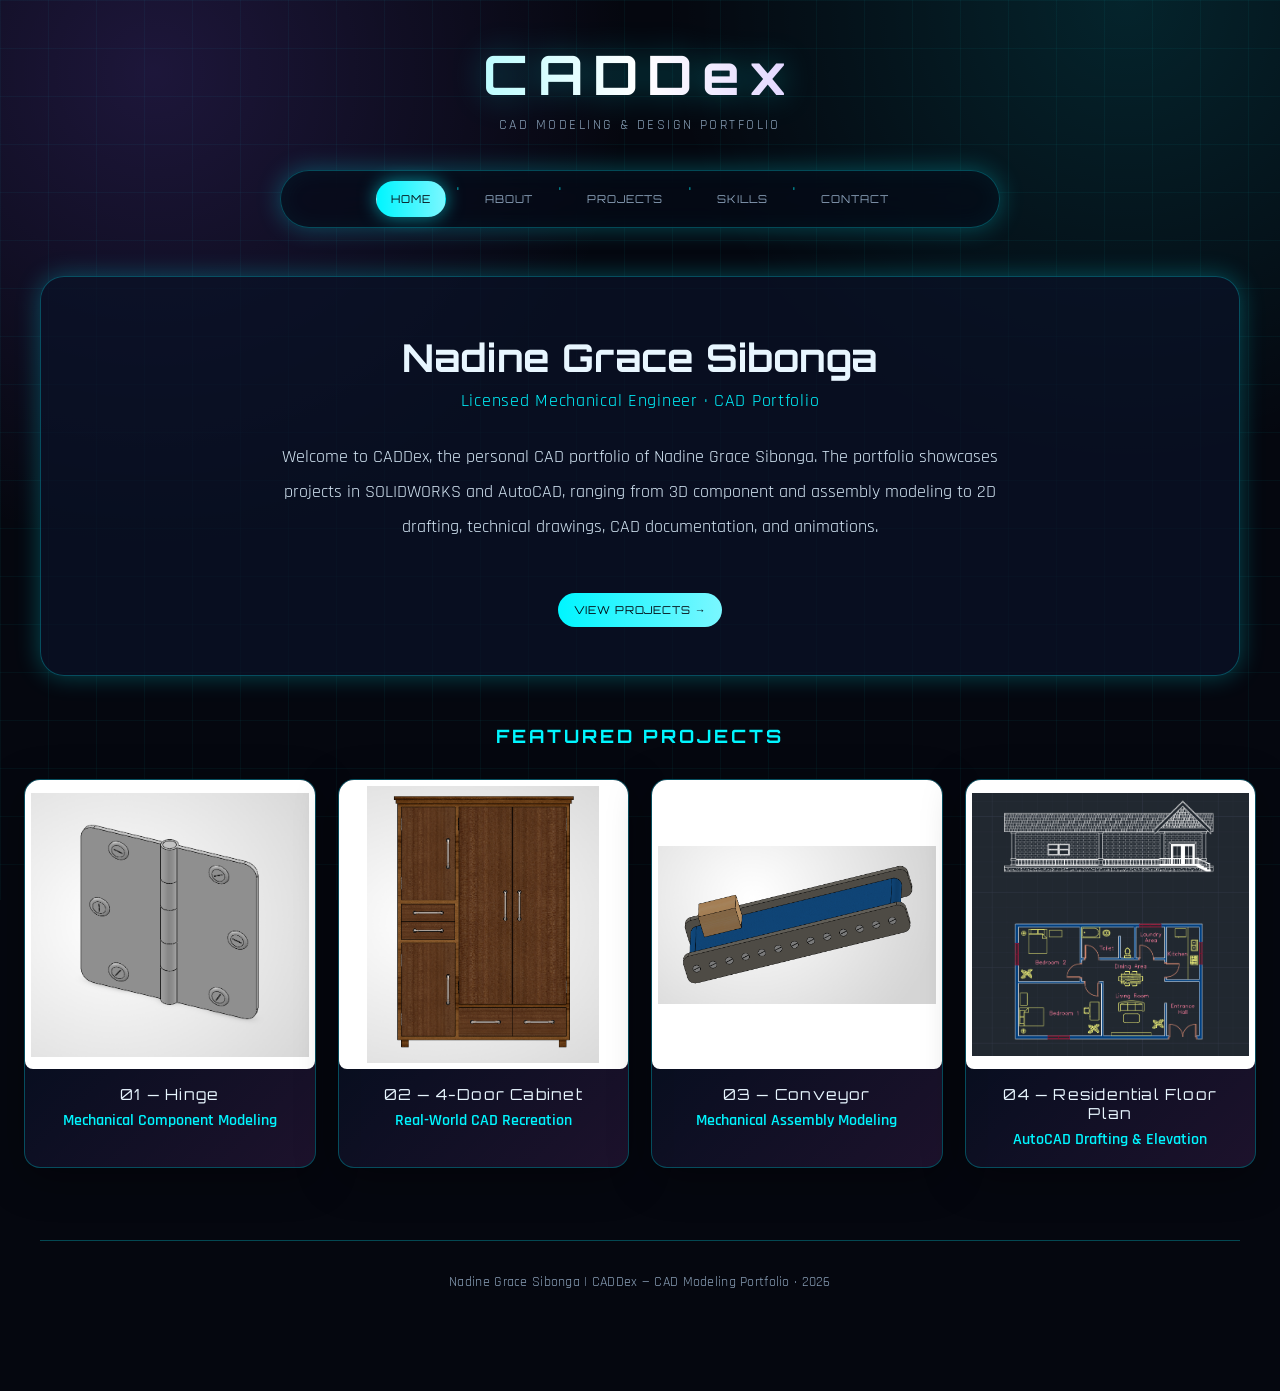
<file: index.html>
<!DOCTYPE html>
<html lang="en">
<head>
    <meta charset="UTF-8">
    <meta name="viewport" content="width=device-width, initial-scale=1">
    <title>Nadine Grace Sibonga | CADDex — CAD Modeling Portfolio</title>
    <meta name="description" content="CADDex is the CAD portfolio of Nadine Grace Sibonga, a licensed mechanical engineer. SOLIDWORKS parts, assemblies, drawings, and animations.">
    <meta name="author" content="Nadine Grace Sibonga">
    <link rel="canonical" href="https://eni-bit.github.io/caddex/">
    <meta property="og:type" content="website">
    <meta property="og:title" content="Nadine Grace Sibonga | CADDex — CAD Modeling Portfolio">
    <meta property="og:description" content="CAD portfolio of Nadine Grace Sibonga: SOLIDWORKS modeling, assemblies, technical drawings, and animations.">
    <meta property="og:url" content="https://eni-bit.github.io/caddex/">
    <meta property="og:image" content="https://eni-bit.github.io/caddex/static/about/profile.jpg">
    <link rel="stylesheet" href="static/style.css?v=59">
    <script type="application/ld+json">
    {
        "@context": "https://schema.org",
        "@type": "Person",
        "name": "Nadine Grace Sibonga",
        "jobTitle": "Licensed Mechanical Engineer",
        "url": "https://eni-bit.github.io/caddex/",
        "image": "https://eni-bit.github.io/caddex/static/about/profile.jpg",
        "alumniOf": "Technological Institute of the Philippines – Manila",
        "knowsAbout": ["SOLIDWORKS", "CAD", "Mechanical Engineering", "Technical Drawings"]
    }
    </script>
</head>
<body data-page="home">
    <div class="site-wrap">
        <header class="brand">
            <h1>CADDex</h1>
            <p>CAD Modeling &amp; Design Portfolio</p>
        </header>

        <nav class="tabs" id="site-nav"></nav>

        <section id="home-panel">
            <div class="hero">
                <h2>Nadine Grace Sibonga</h2>
                <p class="hero-role">Licensed Mechanical Engineer · CAD Portfolio</p>
                <div class="hero-copy" id="home-intro"></div>
                <a class="back-button" href="index.html?tab=projects">View Projects →</a>
            </div>

            <h2 class="panel-title">Featured Projects</h2>
            <div class="content" id="featured-grid"></div>
        </section>

        <section id="about-panel" hidden>
            <article class="story-block">
                <h2>About Me</h2>
                <div class="about-photo-wrap" id="about-photo-wrap" hidden>
                    <div class="photo-frame">
                        <img id="about-photo" alt="Profile photo">
                    </div>
                </div>
                <p class="greeting" id="about-greeting">Hi, I'm Nadine Grace Sibonga.</p>
                <p class="role" id="about-role">Licensed Mechanical Engineer | CAD Enthusiast</p>
                <div id="about-me"></div>
            </article>
            <article class="story-block">
                <h2>Why CAD?</h2>
                <div id="about-why"></div>
                <p class="list-label" id="about-focus-label"></p>
                <ul class="focus-list" id="about-focus"></ul>
            </article>
            <article class="story-block">
                <p class="section-kicker" id="about-objects-kicker"></p>
                <h2 id="about-objects-title">Turning a Real Object into a CAD Model</h2>
                <div id="about-objects"></div>
                <h3 class="subhead" id="about-approach-title">Project Approach</h3>
                <ol class="approach-flow" id="about-approach"></ol>
            </article>
            <article class="story-block">
                <h2 id="about-working-title">What I'm Working Toward</h2>
                <div id="about-working"></div>
            </article>
            <article class="story-block about-cta">
                <h2 id="about-cta-title">Interested in my work?</h2>
                <div class="about-cta-actions">
                    <a class="back-button" href="index.html?tab=projects" id="about-cta-projects">View My Projects</a>
                    <a class="back-button back-button-ghost" href="index.html?tab=contact" id="about-cta-contact">Get In Touch</a>
                </div>
            </article>
        </section>

        <section id="projects-panel" hidden>
            <h2 class="panel-title">Projects</h2>
            <div class="content" id="project-grid"></div>
        </section>

        <section id="skills-panel" hidden>
            <h2 class="panel-title">Skills</h2>
            <div id="skills-groups"></div>
        </section>

        <section id="contact-panel" hidden>
            <h2 class="panel-title" id="contact-heading">Let's Connect</h2>
            <div class="intro" id="contact-intro"></div>

            <div id="contact-form-wrap">
                <h3 class="panel-title">Contact Form</h3>
                <form class="contact-form" id="contact-form">
                    <label>Name<input id="contact-name" type="text" name="name" required></label>
                    <label>Email<input id="contact-email" type="email" name="email" required></label>
                    <label>Message<textarea id="contact-message" name="message" rows="5" required></textarea></label>
                    <input type="text" name="_gotcha" id="contact-gotcha" class="hp-field" tabindex="-1" autocomplete="off">
                    <p class="form-note" id="contact-form-note"></p>
                    <button type="submit" class="back-button">Send Message</button>
                </form>
            </div>
        </section>

        <footer class="site-footer" id="site-footer"></footer>
    </div>

    <script src="static/projects-data.js?v=69"></script>
    <script src="static/portfolio.js?v=61"></script>
</body>
</html>
</file>
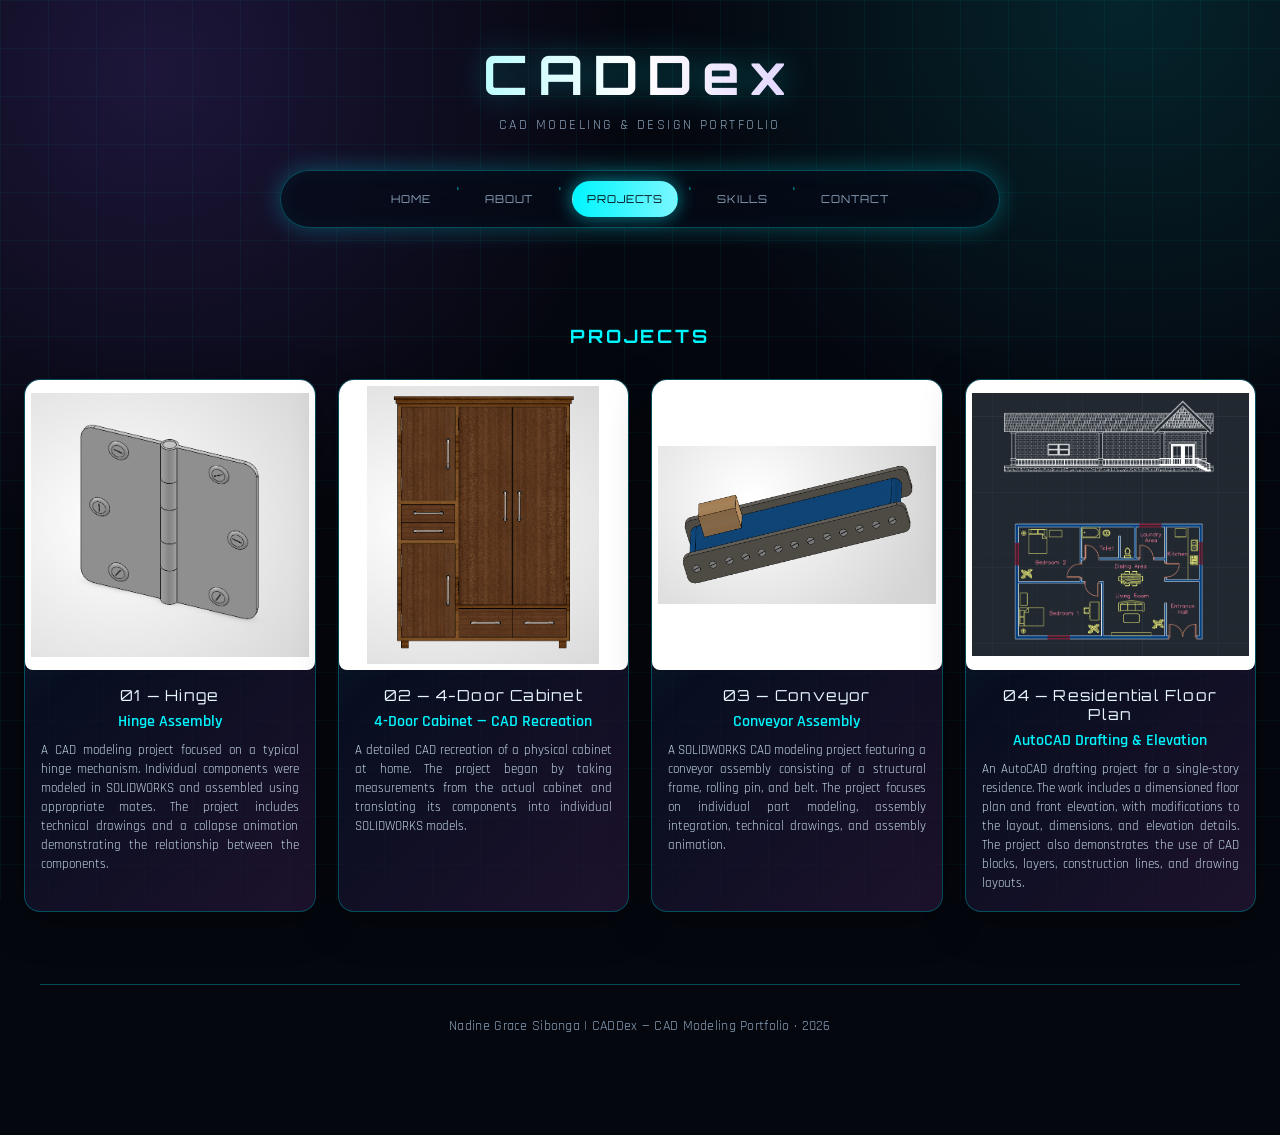
<file: project.html>
<!DOCTYPE html>
<html lang="en">
<head>
    <meta charset="UTF-8">
    <meta name="viewport" content="width=device-width, initial-scale=1">
    <title>CAD Projects | CADDex — Nadine Grace Sibonga</title>
    <meta name="description" content="CAD project by Nadine Grace Sibonga on CADDex, a SOLIDWORKS portfolio of parts, assemblies, drawings, and animations.">
    <meta name="author" content="Nadine Grace Sibonga">
    <link rel="canonical" href="https://eni-bit.github.io/caddex/">
    <meta property="og:type" content="website">
    <meta property="og:title" content="CAD Projects | CADDex — Nadine Grace Sibonga">
    <meta property="og:description" content="CAD project by Nadine Grace Sibonga on CADDex.">
    <meta property="og:url" content="https://eni-bit.github.io/caddex/">
    <meta property="og:image" content="https://eni-bit.github.io/caddex/static/about/profile.jpg">
    <link rel="stylesheet" href="static/style.css?v=59">
</head>
<body data-page="project">
    <div class="site-wrap">
        <header class="brand">
            <h1>CADDex</h1>
            <p>CAD Modeling &amp; Design Portfolio</p>
        </header>

        <nav class="tabs" id="site-nav"></nav>

        <div class="card-details">
            <div id="project-cover"></div>
            <p class="project-number" id="project-number"></p>
            <h1 id="project-name"></h1>
            <p class="project-meta"><strong>Software: </strong><em id="project-software"></em></p>
            <div class="project-lede" id="project-summary"></div>
            <a href="index.html?tab=projects" class="back-button">Back to Projects</a>
        </div>

        <h2 class="panel-title" id="project-contents-title" hidden>Project Contents</h2>
        <nav class="project-filters" id="project-subnav" hidden></nav>
        <div id="project-sections"></div>
        <section class="media-section" id="project-skills-block" hidden>
            <h2>Skills Demonstrated</h2>
            <div class="skill-chips" id="project-skills"></div>
        </section>

        <footer class="site-footer" id="site-footer"></footer>
    </div>

    <div id="lightbox" class="lightbox">
        <button type="button" class="lightbox-close" aria-label="Close">&times;</button>
        <button type="button" class="lightbox-nav lightbox-prev" id="lightbox-prev" aria-label="Previous">‹</button>
        <div class="lightbox-stage">
            <img id="lightbox-image" alt="Enlarged drawing or picture">
            <p id="lightbox-caption"></p>
        </div>
        <button type="button" class="lightbox-nav lightbox-next" id="lightbox-next" aria-label="Next">›</button>
    </div>

    <script src="static/projects-data.js?v=69"></script>
    <script src="static/portfolio.js?v=61"></script>
</body>
</html>
</file>
<file: static/style.css>
@import url('https://fonts.googleapis.com/css2?family=Orbitron:wght@500;700;800&family=Rajdhani:wght@400;500;600;700&display=swap');

:root {
    --bg: #05070f;
    --bg-2: #0b1224;
    --panel: rgba(10, 18, 40, 0.72);
    --line: rgba(0, 240, 255, 0.28);
    --cyan: #00f6ff;
    --violet: #8b5cff;
    --magenta: #ff3cac;
    --text: #e8f6ff;
    --muted: #8aa0b8;
    --glow: 0 0 24px rgba(0, 246, 255, 0.28);
}

* { box-sizing: border-box; }

[hidden] {
    display: none !important;
}

html, body {
    margin: 0;
    min-height: 100%;
    color: var(--text);
    font-family: 'Rajdhani', sans-serif;
    background: var(--bg);
}

body {
    background-image:
        radial-gradient(circle at 12% 8%, rgba(139, 92, 255, 0.18), transparent 34%),
        radial-gradient(circle at 88% 0%, rgba(0, 246, 255, 0.12), transparent 32%),
        linear-gradient(rgba(0, 246, 255, 0.045) 1px, transparent 1px),
        linear-gradient(90deg, rgba(0, 246, 255, 0.045) 1px, transparent 1px);
    background-size: auto, auto, 48px 48px, 48px 48px;
    background-attachment: fixed;
}

.site-wrap {
    width: min(1200px, calc(100% - 40px));
    margin: 0 auto;
    padding: 40px 0 96px;
}

#home-panel:not([hidden]),
#about-panel:not([hidden]),
#projects-panel:not([hidden]),
#skills-panel:not([hidden]),
#contact-panel:not([hidden]) {
    display: flex;
    flex-direction: column;
    align-items: center;
}

#home-panel[hidden],
#about-panel[hidden],
#projects-panel[hidden],
#skills-panel[hidden],
#contact-panel[hidden] {
    display: none;
}

#home-panel > *,
#about-panel > *,
#projects-panel > *,
#skills-panel > *,
#contact-panel > * {
    width: 100%;
}

#home-panel > .content,
#projects-panel > .content {
    width: min(1480px, calc(100vw - 48px));
    max-width: min(1480px, calc(100vw - 48px));
    margin-left: calc(50% - min(740px, 50vw - 24px));
    margin-right: auto;
}

.brand {
    text-align: center;
    margin-bottom: 36px;
}

.brand h1 {
    font-family: 'Orbitron', sans-serif;
    font-size: clamp(2rem, 5vw, 3.4rem);
    letter-spacing: 0.18em;
    margin: 0;
    background: linear-gradient(90deg, var(--cyan), #ffffff, var(--violet));
    -webkit-background-clip: text;
    background-clip: text;
    color: transparent;
    text-shadow: none;
    filter: drop-shadow(0 0 16px rgba(0, 246, 255, 0.35));
}

.brand p {
    margin: 8px 0 0;
    color: var(--muted);
    letter-spacing: 0.18em;
    text-transform: uppercase;
    font-size: 0.85rem;
}

.tabs {
    display: flex;
    flex-wrap: wrap;
    justify-content: center;
    gap: 8px;
    padding: 10px;
    border: 1px solid var(--line);
    border-radius: 999px;
    background: rgba(5, 10, 24, 0.7);
    backdrop-filter: blur(16px);
    box-shadow: var(--glow), inset 0 0 24px rgba(0, 246, 255, 0.05);
    margin: 0 auto 48px;
    max-width: 720px;
}

.tab {
    font-family: 'Orbitron', sans-serif;
    font-size: 0.68rem;
    letter-spacing: 0.08em;
    text-transform: uppercase;
    text-decoration: none;
    color: var(--muted);
    padding: 10px 14px;
    border-radius: 999px;
    border: 1px solid transparent;
    transition: 0.2s ease;
}

.tab:hover {
    color: var(--cyan);
    border-color: rgba(0, 246, 255, 0.4);
}

.tab.active {
    color: #041018;
    background: linear-gradient(90deg, var(--cyan), #7af7ff);
    box-shadow: 0 0 18px rgba(0, 246, 255, 0.55);
}

.nav-dot {
    color: var(--cyan);
    font-size: 1.1rem;
    line-height: 1;
    padding: 0 2px;
    opacity: 0.7;
}

.hero {
    text-align: center;
    padding: 56px 48px 48px;
    border: 1px solid var(--line);
    border-radius: 24px;
    background: var(--panel);
    box-shadow: var(--glow);
}

.hero h2 {
    font-family: 'Orbitron', sans-serif;
    font-size: clamp(1.6rem, 4vw, 2.4rem);
    margin: 0 0 8px;
}

.hero-role {
    color: var(--cyan);
    margin: 0 0 28px;
    font-size: 1.12rem;
    letter-spacing: 0.04em;
}

.hero-copy {
    max-width: 760px;
    margin: 0 auto 32px;
    color: #d5e7f5;
    font-size: 1.15rem;
    line-height: 1.9;
    text-align: center;
}

.hero-copy p {
    margin: 0 0 22px;
    text-align: center;
}

.hero-copy p:last-child {
    margin-bottom: 0;
}

.project-filters {
    display: flex;
    flex-wrap: wrap;
    justify-content: center;
    gap: 12px;
    margin: 0 auto 36px;
}

.filter-chip {
    text-decoration: none;
    color: var(--muted);
    border: 1px solid var(--line);
    border-radius: 999px;
    padding: 7px 14px;
    font-family: 'Orbitron', sans-serif;
    font-size: 0.62rem;
    letter-spacing: 0.08em;
    text-transform: uppercase;
}

.filter-chip:hover,
.filter-chip.active {
    color: #041018;
    background: linear-gradient(90deg, var(--cyan), #7af7ff);
    border-color: transparent;
}

.panel-title {
    font-family: 'Orbitron', sans-serif;
    font-size: 1.15rem;
    letter-spacing: 0.16em;
    text-transform: uppercase;
    margin: 48px 0 32px;
    color: var(--cyan);
    text-align: center;
}

.content {
    display: grid;
    grid-template-columns: repeat(4, minmax(0, 1fr));
    gap: 22px;
    width: min(1480px, calc(100vw - 48px));
    max-width: min(1480px, calc(100vw - 48px));
    min-width: 0;
    margin: 0 auto;
    margin-left: calc(50% - min(740px, 50vw - 24px));
    justify-content: center;
    justify-items: stretch;
}

.content .card {
    border-radius: 16px;
    min-width: 0;
}

.content .card-media {
    aspect-ratio: 1 / 1;
}

.content .card-media img {
    padding: 6px;
}

.content .card-body {
    padding: 16px 16px 18px;
}

.content .card h2 {
    font-size: 0.98rem;
}

.content .project-index {
    font-size: 0.95rem;
    margin-bottom: 6px;
}

.content .card-summary {
    margin-top: 10px;
    font-size: 0.82rem;
    line-height: 1.45;
}

.card {
    position: relative;
    border-radius: 18px;
    overflow: hidden;
    background: var(--panel);
    border: 1px solid var(--line);
    box-shadow: 0 10px 40px rgba(0, 0, 0, 0.35);
    transition: transform 0.25s ease, box-shadow 0.25s ease, border-color 0.25s ease;
}

.card::before {
    content: "";
    position: absolute;
    inset: 0;
    pointer-events: none;
    background: linear-gradient(135deg, rgba(0, 246, 255, 0.18), transparent 42%, rgba(255, 60, 172, 0.12));
    opacity: 0.7;
}

.card:hover {
    transform: translateY(-6px);
    border-color: var(--cyan);
    box-shadow: 0 16px 40px rgba(0, 246, 255, 0.16);
}

.card-soon {
    border-style: dashed;
}

.card-soon:hover {
    transform: none;
    border-color: var(--line);
    box-shadow: 0 10px 40px rgba(0, 0, 0, 0.35);
}

.card-link {
    display: block;
    color: inherit;
    text-decoration: none;
}

.card-media,
.media-frame {
    position: relative;
    display: block;
    width: 100%;
    aspect-ratio: 4 / 3;
    height: auto;
    min-width: 0;
    overflow: hidden;
    background: #fff;
    border-radius: 8px;
}

.card-media img,
.media-frame img,
.part-frame img,
.part-pick img,
.drawing-preview img {
    position: absolute;
    top: 0;
    left: 0;
    width: 100%;
    height: 100%;
    margin: 0;
    padding: 12px;
    box-sizing: border-box;
    object-fit: contain;
    object-position: center center;
    display: block;
}

.media-frame img {
    cursor: zoom-in;
}

.cover-thumb { position: relative; }

.play-badge {
    position: absolute;
    left: 50%;
    top: 50%;
    transform: translate(-50%, -50%);
    width: 46px;
    height: 46px;
    border-radius: 50%;
    display: flex;
    align-items: center;
    justify-content: center;
    background: rgba(4, 16, 24, 0.8);
    color: var(--cyan);
    border: 1px solid var(--cyan);
    box-shadow: var(--glow);
    z-index: 1;
}

.cover-placeholder {
    display: flex;
    align-items: center;
    justify-content: center;
    text-align: center;
    padding: 16px;
    font-family: 'Orbitron', sans-serif;
    font-size: 0.8rem;
    letter-spacing: 0.08em;
    color: var(--cyan);
    background: #07101e;
}

.card-body { padding: 20px 20px 24px; position: relative; text-align: center; }

.card h2 {
    margin: 0;
    font-size: 1.05rem;
    font-weight: 600;
    color: var(--cyan);
}

.photo-frame {
    position: relative;
    width: 200px;
    height: 200px;
    margin: 0 auto;
}

.photo-frame::after {
    content: "";
    position: absolute;
    inset: -8px;
    border-radius: 28px;
    border: 1px solid var(--cyan);
    box-shadow: var(--glow);
    animation: pulse 3s ease-in-out infinite;
}

.photo-frame img {
    width: 100%;
    height: 100%;
    object-fit: cover;
    border-radius: 22px;
    filter: saturate(1.05) contrast(1.05);
}

@keyframes pulse {
    0%, 100% { opacity: 0.55; }
    50% { opacity: 1; }
}

.story-block .greeting {
    font-size: 1.45rem;
    margin: 0 0 8px;
    text-align: center;
}

.story-block .role {
    color: var(--cyan);
    margin: 0 0 24px;
    text-align: center;
}

.card-details {
    max-width: 760px;
    margin: 0 auto 48px;
    padding: 32px;
    border-radius: 22px;
    border: 1px solid var(--line);
    background: var(--panel);
    box-shadow: var(--glow);
    text-align: center;
}

#project-cover,
.card-details .card-media {
    width: 100%;
    height: auto;
    border-radius: 14px;
}

.card-details h1 {
    font-family: 'Orbitron', sans-serif;
    font-size: 1.4rem;
    margin: 16px 0 12px;
}

.card-details p {
    margin: 6px 0;
    color: #d5e7f5;
}

.back-button {
    display: inline-block;
    margin-top: 16px;
    text-decoration: none;
    color: #041018;
    background: linear-gradient(90deg, var(--cyan), #7af7ff);
    padding: 10px 16px;
    border-radius: 999px;
    font-family: 'Orbitron', sans-serif;
    font-size: 0.68rem;
    letter-spacing: 0.08em;
    text-transform: uppercase;
}

.back-button-ghost {
    color: var(--cyan);
    background: transparent;
    border: 1px solid var(--cyan);
}

.about-cta-actions {
    display: flex;
    flex-wrap: wrap;
    justify-content: center;
    gap: 12px;
}

.story-block h2 + .subhead {
    margin-top: 0;
}

.media-section {
    margin: 40px auto;
    max-width: 980px;
    padding: 32px 36px;
    border-radius: 22px;
    border: 1px solid var(--line);
    background: var(--panel);
    text-align: center;
}

.media-section h2 {
    font-family: 'Orbitron', sans-serif;
    margin: 0 0 18px;
    color: var(--cyan);
    text-align: center;
}

.media-help { color: var(--muted); margin: 0 auto 28px; max-width: 720px; text-align: center; }

.media-help p {
    margin: 0 0 16px;
    text-align: center;
}

.media-help p:last-child {
    margin-bottom: 0;
}

.gallery-group {
    margin-top: 22px;
}

.gallery-group:first-child {
    margin-top: 12px;
}

.gallery-group h3 {
    font-family: 'Orbitron', sans-serif;
    font-size: 0.78rem;
    letter-spacing: 0.12em;
    text-transform: uppercase;
    color: var(--cyan);
    margin: 0 0 12px;
}

.gallery-grid {
    display: grid;
    grid-template-columns: repeat(3, minmax(0, 1fr));
    gap: 24px;
}

.parts-grid {
    display: flex;
    flex-wrap: wrap;
    justify-content: center;
    gap: 16px;
}

.parts-grid > * {
    flex: 0 0 168px;
    width: 168px;
}

button.gallery-item {
    font: inherit;
    color: inherit;
    cursor: pointer;
    width: 100%;
}

.gallery-item p {
    margin: 10px 0 0;
    color: var(--muted);
    min-height: 2.6em;
    display: flex;
    align-items: center;
    justify-content: center;
}

.gallery-item .count-meta {
    margin-top: 2px;
    min-height: 0;
    font-size: 0.85rem;
    display: block;
}

.gallery-item {
    display: flex;
    flex-direction: column;
    min-width: 0;
    padding: 10px;
    border: 1px solid var(--line);
    border-radius: 14px;
    background: rgba(5, 10, 24, 0.55);
    text-align: center;
}

.gallery-item .media-frame {
    flex: 0 0 auto;
    width: 100%;
}

.media-frame {
    width: 100%;
}

.media-frame-drawing {
    background: #fff;
}

.media-frame-video {
    background: #07101e;
}

.media-frame-video .youtube-wrap {
    position: absolute;
    inset: 0;
    width: 100%;
    height: 100%;
    padding-bottom: 0;
    border: 0;
    border-radius: 8px;
}

.youtube-wrap {
    position: relative;
    width: 100%;
    padding-bottom: 56.25%;
    height: 0;
    overflow: hidden;
    border-radius: 10px;
    border: 1px solid var(--line);
    background: #07101e;
}

.youtube-wrap iframe {
    position: absolute;
    inset: 0;
    width: 100%;
    height: 100%;
    border: 0;
}

.lightbox {
    display: none;
    position: fixed;
    inset: 0;
    z-index: 50;
    background: rgba(2, 6, 16, 0.88);
    align-items: center;
    justify-content: center;
    padding: 24px;
    gap: 12px;
}

.lightbox.open { display: flex; }

.lightbox-stage {
    max-width: 86vw;
    text-align: center;
}

.lightbox img {
    max-width: 86vw;
    max-height: 78vh;
    object-fit: contain;
    border: 1px solid var(--cyan);
    box-shadow: var(--glow);
}

.lightbox-stage p {
    margin: 10px 0 0;
    color: var(--cyan);
}

.lightbox-close {
    position: absolute;
    top: 16px;
    right: 24px;
    color: var(--cyan);
    font-size: 2rem;
    cursor: pointer;
    background: transparent;
    border: 0;
}

.lightbox-nav {
    width: 48px;
    height: 48px;
    border-radius: 50%;
    border: 1px solid var(--cyan);
    background: rgba(4, 16, 24, 0.8);
    color: var(--cyan);
    font-size: 1.8rem;
    cursor: pointer;
    flex-shrink: 0;
}

.lightbox-nav:hover {
    background: var(--cyan);
    color: #041018;
}

.part-viewer {
    margin-top: 12px;
}

.part-viewer .parts-grid {
    margin-bottom: 20px;
}

.part-pick {
    height: 100%;
}

.part-pick .media-frame {
    pointer-events: none;
}

.part-pick .media-frame img {
    cursor: default;
}

.part-pick p {
    min-height: 2.6em;
    display: flex;
    align-items: center;
    justify-content: center;
}

.part-pick.active,
.part-pick:hover {
    border-color: var(--cyan);
    box-shadow: var(--glow);
}

.part-pick.active p,
.part-pick:hover p {
    color: var(--cyan);
}

.part-showcase {
    display: grid;
    grid-template-columns: auto minmax(0, 1fr) auto;
    gap: 12px;
    align-items: center;
}

.part-viewer.single-slide .part-showcase {
    grid-template-columns: minmax(0, 1fr);
}

.part-viewer.single-slide .part-frame {
    max-width: 720px;
    margin: 0 auto;
    width: 100%;
}

.part-frame {
    min-width: 0;
}


.part-nav {
    width: 48px;
    height: 48px;
    border-radius: 50%;
    border: 1px solid var(--cyan);
    background: rgba(4, 16, 24, 0.8);
    color: var(--cyan);
    font-size: 1.8rem;
    cursor: pointer;
}

.part-nav:hover:not(:disabled) {
    background: var(--cyan);
    color: #041018;
}

.part-nav:disabled {
    opacity: 0.35;
    cursor: default;
}

.video-viewer {
    margin-top: 12px;
}

.video-showcase {
    display: grid;
    grid-template-columns: auto minmax(0, 1fr) auto;
    gap: 12px;
    align-items: center;
}

.video-stage {
    aspect-ratio: 16 / 9;
    background: #07101e;
}

.video-stage .youtube-wrap {
    position: absolute;
    inset: 0;
    padding-bottom: 0;
    height: 100%;
    border: 0;
}

.video-picks {
    margin-top: 20px;
}

.video-pick .media-frame {
    background: #fff;
}

.video-pick .media-frame img {
    padding: 12px;
    object-fit: contain;
    object-position: center center;
    cursor: pointer;
}

.video-pick.active,
.video-pick:hover {
    border-color: var(--cyan);
    box-shadow: var(--glow);
}

.video-pick.active p,
.video-pick:hover p {
    color: var(--cyan);
}

.part-kind {
    margin: 14px 0 0;
    font-family: 'Orbitron', sans-serif;
    font-size: 0.68rem;
    letter-spacing: 0.14em;
    text-transform: uppercase;
    color: var(--cyan);
    text-align: center;
}

.part-caption,
.part-counter {
    text-align: center;
    color: #d5e7f5;
    margin: 4px 0 0;
}

.part-counter {
    color: var(--muted);
}

.card-summary {
    margin: 12px auto 0;
    color: #c5d8e8;
    font-size: 0.95rem;
    line-height: 1.6;
    text-align: justify;
    text-justify: inter-word;
}

.preview-block {
    margin-top: 36px;
    padding: 24px;
    border: 1px solid var(--line);
    border-radius: 22px;
    background: var(--panel);
}

.preview-block p {
    font-size: 1.1rem;
    line-height: 1.7;
    color: #d5e7f5;
}

.text-link {
    color: var(--cyan);
    text-decoration: none;
    font-family: 'Orbitron', sans-serif;
    font-size: 0.68rem;
    letter-spacing: 0.1em;
    text-transform: uppercase;
}

.about-photo-wrap {
    display: flex;
    justify-content: center;
    margin: 0 0 24px;
}

.story-block {
    margin: 0 auto 32px;
    padding: 36px 44px;
    border: 1px solid var(--line);
    border-radius: 18px;
    background: var(--panel);
    max-width: 820px;
}

.story-block h2 {
    font-family: 'Orbitron', sans-serif;
    font-size: 0.95rem;
    letter-spacing: 0.12em;
    text-transform: uppercase;
    color: var(--cyan);
    margin: 0 0 22px;
    text-align: center;
}

.story-block p {
    margin: 0 0 20px;
    font-size: 1.12rem;
    line-height: 1.9;
    color: #d5e7f5;
    text-align: justify;
    text-justify: inter-word;
}

.story-block p:last-child {
    margin-bottom: 0;
}

.story-block .list-label {
    margin: 24px 0 12px;
    color: var(--cyan);
    text-align: left;
}

.story-block .section-kicker {
    font-family: 'Orbitron', sans-serif;
    font-size: 0.68rem;
    letter-spacing: 0.16em;
    text-transform: uppercase;
    color: var(--cyan);
    margin: 0 0 12px;
    text-align: center;
}

.story-block .subhead {
    font-family: 'Orbitron', sans-serif;
    font-size: 0.78rem;
    letter-spacing: 0.12em;
    text-transform: uppercase;
    color: var(--cyan);
    margin: 32px 0 20px;
    text-align: center;
}

.focus-list {
    margin: 0;
    padding-left: 1.25em;
    list-style-position: outside;
    color: #d5e7f5;
    font-size: 1.08rem;
    line-height: 2;
    text-align: left;
}

.reference-list {
    margin: 0 auto;
    padding-left: 0;
    list-style-position: inside;
    color: #d5e7f5;
    font-size: 1.08rem;
    line-height: 2;
    text-align: center;
}

.approach-flow {
    list-style: none;
    margin: 0;
    padding: 0;
    display: flex;
    flex-direction: column;
    align-items: center;
}

.approach-flow li {
    width: min(100%, 320px);
    text-align: center;
    padding: 12px 16px;
    border: 1px solid var(--line);
    border-radius: 12px;
    background: rgba(5, 10, 24, 0.55);
    color: #d5e7f5;
    font-size: 1.05rem;
}

.approach-flow li:not(:last-child) {
    margin-bottom: 14px;
}

.approach-flow li:not(:last-child)::after {
    content: "↓";
    display: block;
    margin-top: 10px;
    margin-bottom: -4px;
    color: var(--cyan);
    font-size: 1.1rem;
}

.timeline {
    position: relative;
    margin: 16px auto 0;
    padding-left: 28px;
    max-width: 680px;
    text-align: left;
    border-left: 2px solid rgba(0, 246, 255, 0.35);
}

.timeline-item {
    position: relative;
    padding: 0 0 36px 16px;
}

.timeline-item:last-child {
    padding-bottom: 0;
}

.timeline-item::before {
    content: "";
    position: absolute;
    left: -29px;
    top: 8px;
    width: 12px;
    height: 12px;
    border-radius: 50%;
    background: var(--cyan);
    box-shadow: 0 0 12px rgba(0, 246, 255, 0.7);
}

.timeline-period {
    font-family: 'Orbitron', sans-serif;
    font-size: 0.68rem;
    letter-spacing: 0.12em;
    text-transform: uppercase;
    color: var(--cyan);
    margin: 0 0 6px;
}

.timeline-item h3 {
    margin: 0 0 4px;
    font-size: 1.2rem;
}

.timeline-org {
    margin: 0 0 12px;
    color: var(--muted);
}

.timeline-item p {
    text-align: justify;
    text-justify: inter-word;
}

.skill-subgroup {
    margin: 20px 0 28px;
}

.skill-subgroup h4 {
    margin: 0 0 6px;
    font-size: 1.05rem;
    color: #d5e7f5;
    text-align: left;
}

.skill-subgroup:last-child {
    margin-bottom: 0;
}

.skill-chips {
    display: flex;
    flex-wrap: wrap;
    justify-content: center;
    gap: 8px;
}

.skill-chip {
    border: 1px solid var(--line);
    border-radius: 999px;
    padding: 6px 12px;
    color: var(--cyan);
    font-size: 0.95rem;
}

.project-index,
.project-number {
    font-family: 'Orbitron', sans-serif;
    letter-spacing: 0.08em;
    margin: 0 0 8px;
}

.project-index {
    font-size: 1.05rem;
    color: var(--text);
}

.project-number {
    margin-top: 16px;
    font-size: 0.72rem;
    text-transform: uppercase;
    color: var(--cyan);
}

.project-meta {
    color: var(--muted);
}

.project-lede {
    margin: 16px auto 0;
    max-width: 640px;
    text-align: justify;
    text-justify: inter-word;
}

.project-lede p {
    margin: 0 0 18px;
    color: #d5e7f5;
    line-height: 1.9;
    text-align: justify;
    text-justify: inter-word;
}

.project-lede p:last-child {
    margin-bottom: 0;
}

.intro p {
    margin: 0 0 20px;
    text-align: justify;
    text-justify: inter-word;
}

.intro p:last-child {
    margin-bottom: 32px;
}

.skill-group {
    margin: 0 auto 32px;
    padding: 32px 40px;
    border: 1px solid var(--line);
    border-radius: 18px;
    background: var(--panel);
    max-width: 820px;
    text-align: left;
}

.skill-group h3 {
    font-family: 'Orbitron', sans-serif;
    font-size: 0.85rem;
    letter-spacing: 0.12em;
    text-transform: uppercase;
    color: var(--cyan);
    margin: 0 0 20px;
    text-align: left;
}

.skill-group ul {
    margin: 0;
    padding-left: 1.25em;
    list-style-position: outside;
    color: #d5e7f5;
    font-size: 1.08rem;
    line-height: 2.1;
    text-align: left;
}

.skill-group li {
    text-align: left;
}

.intro {
    max-width: 720px;
    margin: 0 auto;
    font-size: 1.12rem;
    line-height: 1.9;
    color: #d5e7f5;
    text-align: justify;
    text-justify: inter-word;
}

.contact-form {
    display: grid;
    gap: 20px;
    max-width: 640px;
    margin: 0 auto;
    text-align: center;
}

.contact-form label {
    display: grid;
    gap: 8px;
    font-family: 'Orbitron', sans-serif;
    font-size: 0.62rem;
    letter-spacing: 0.1em;
    text-transform: uppercase;
    color: var(--cyan);
    text-align: left;
}

.contact-form input,
.contact-form textarea {
    font-family: 'Rajdhani', sans-serif;
    font-size: 1.05rem;
    color: var(--text);
    background: rgba(5, 10, 24, 0.8);
    border: 1px solid var(--line);
    border-radius: 10px;
    padding: 10px 12px;
}

.contact-form button {
    border: 0;
    cursor: pointer;
    width: fit-content;
    justify-self: center;
    margin-top: 8px;
}

.hp-field {
    position: absolute;
    left: -9999px;
    height: 0;
    opacity: 0;
}

.form-note {
    margin: 0;
    color: var(--cyan);
    text-align: center;
}

.site-footer {
    margin-top: 72px;
    padding-top: 28px;
    border-top: 1px solid var(--line);
    text-align: center;
    color: var(--muted);
    font-size: 0.9rem;
    letter-spacing: 0.02em;
}

.site-footer p { margin: 4px 0; }

.back-to-top {
    position: fixed;
    right: 22px;
    bottom: 22px;
    z-index: 40;
    width: 48px;
    height: 48px;
    border-radius: 50%;
    border: 1px solid var(--cyan);
    background: rgba(4, 16, 24, 0.88);
    color: var(--cyan);
    font-size: 1.35rem;
    line-height: 1;
    cursor: pointer;
    box-shadow: var(--glow);
    opacity: 0;
    pointer-events: none;
    transform: translateY(8px);
    transition: opacity 0.2s ease, transform 0.2s ease, background 0.2s ease;
}

.back-to-top.visible {
    opacity: 1;
    pointer-events: auto;
    transform: translateY(0);
}

.back-to-top:hover {
    background: var(--cyan);
    color: #041018;
}

@media (max-width: 900px) {
    .content,
    #home-panel > .content,
    #projects-panel > .content {
        grid-template-columns: repeat(2, minmax(0, 1fr));
        width: 100%;
        max-width: 720px;
        margin-left: auto;
        margin-right: auto;
    }
}

@media (max-width: 800px) {
    .gallery-grid { grid-template-columns: repeat(2, minmax(0, 1fr)); }
    .parts-grid,
    .part-viewer .parts-grid {
        gap: 10px;
    }
    .hero { padding: 36px 24px; }
    .story-block,
    .skill-group { padding: 28px 22px; }
}

@media (max-width: 520px) {
    .content { grid-template-columns: 1fr; }
    .gallery-grid { grid-template-columns: minmax(0, 1fr); }
    .parts-grid > * {
        flex: 1 1 calc((100% - 20px) / 3);
        max-width: calc((100% - 20px) / 3);
        width: auto;
    }
    .part-showcase,
    .video-showcase { grid-template-columns: 1fr; }
    .part-nav { justify-self: center; }
}
</file>
